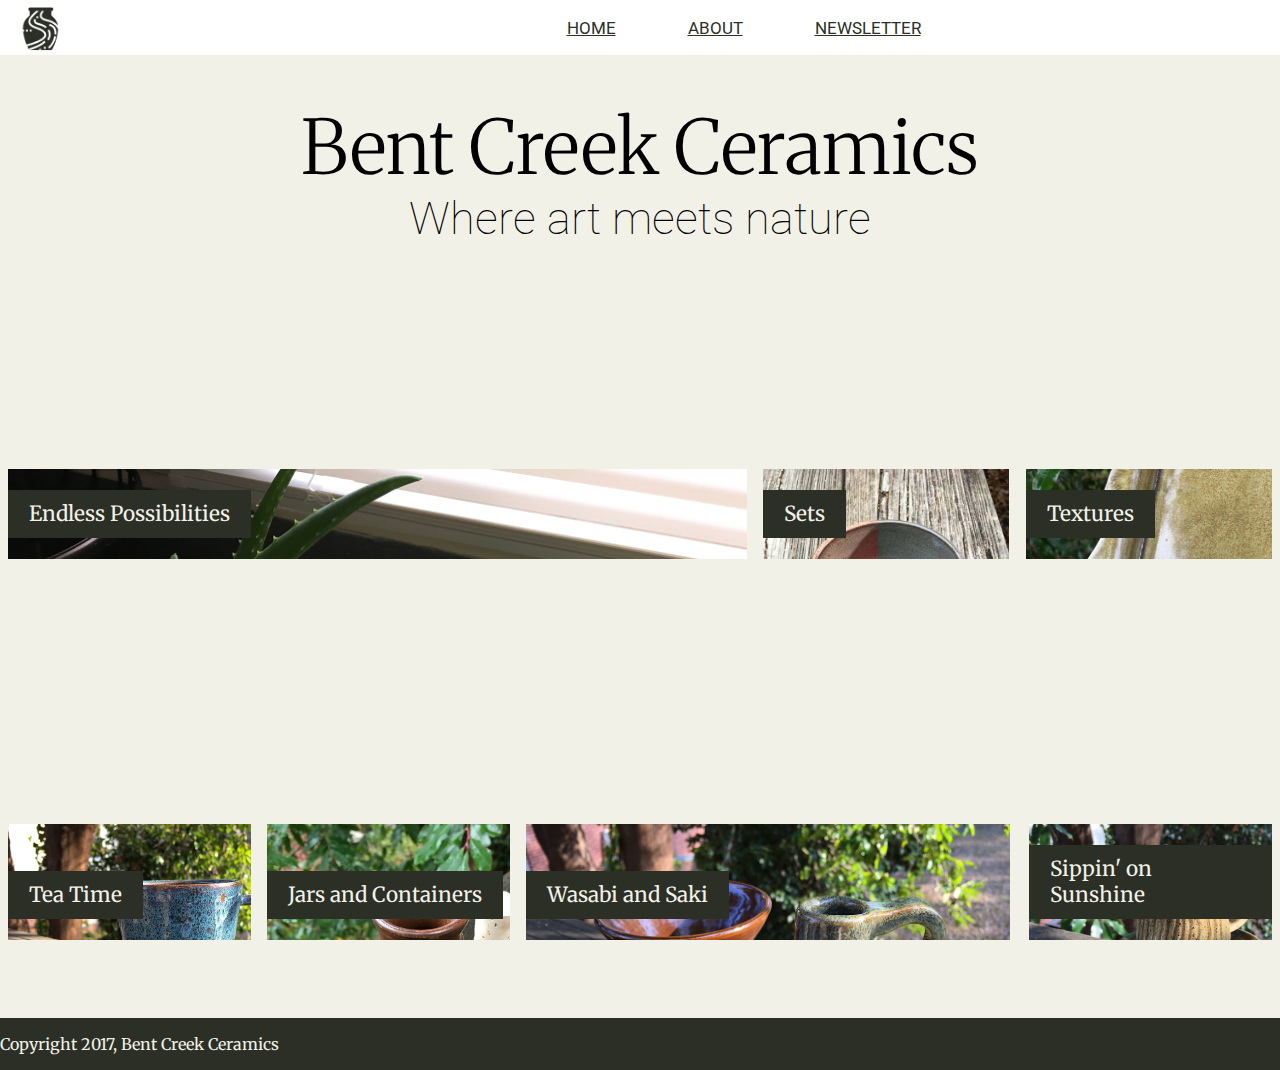
<file: index.html>
<!DOCTYPE html>

<!--SOURCE CODE FOR INDEX PAGE-->

<html>

<head>
	<title>Bent Creek Ceramics</title>
	<link href="https://fonts.googleapis.com/css?family=Merriweather:300,300i,400,400i,700|Roboto:300,300i,400,400i" rel="stylesheet">
	<link href="styles.css" rel="stylesheet">
</head>

<body>

	<header>
		<ul class="fixedheader" id="fixedheader">
		  <li class="linklist"> </li>
			<li class="linklist" id="selected_link"><a href="index.html" id="links"> HOME </a></li>
		  <li class="linklist"><a href="./about/index.html" id="links"> ABOUT </a></li>
		  <li class="linklist"><a href="./newsletter/index.html" id="links"> NEWSLETTER </a></li>	 
			<li class="linklist"> </li>
		</ul>
	</header>

	<div class="bentcreeklogo">
	  <a><img src="./images/bent-creek-logo.png" class="bentcreeklogo"></a>
	</div>

	<div class="textlogo">
	  <h1>Bent Creek Ceramics</h1>
	  <h2>Where art meets nature</h2>
	</div>

	<article class="tilepanel">	
		<div class="image_container1">
		  <div class="tile" id="tile1">
				 <p>Endless Possibilities</p> 
			</div>
		  <div class="tile" id="tile2"> 
				<p>Sets</p> 
			</div>
		  <div class="tile" id="tile3">
				<p>Textures</p> 
			</div>
		</div>
		
		<div class="image_container2">
			<div class="tile" id="tile4">
				<p>Tea Time</p> 
			</div>
			<div class="tile" id="tile5"> 
				<p>Jars and Containers</p> 
			</div>
		  <div class="tile" id="tile6"> 
				<p>Wasabi and Saki</p>
			</div>
		  <div class="tile" id="tile7">
				<p>Sippin' on Sunshine</p> 
			</div>
		</div>
	</article>

	<footer>
	  <p>Copyright 2017, Bent Creek Ceramics</p>
	</footer>

</body>
</html>
</file>
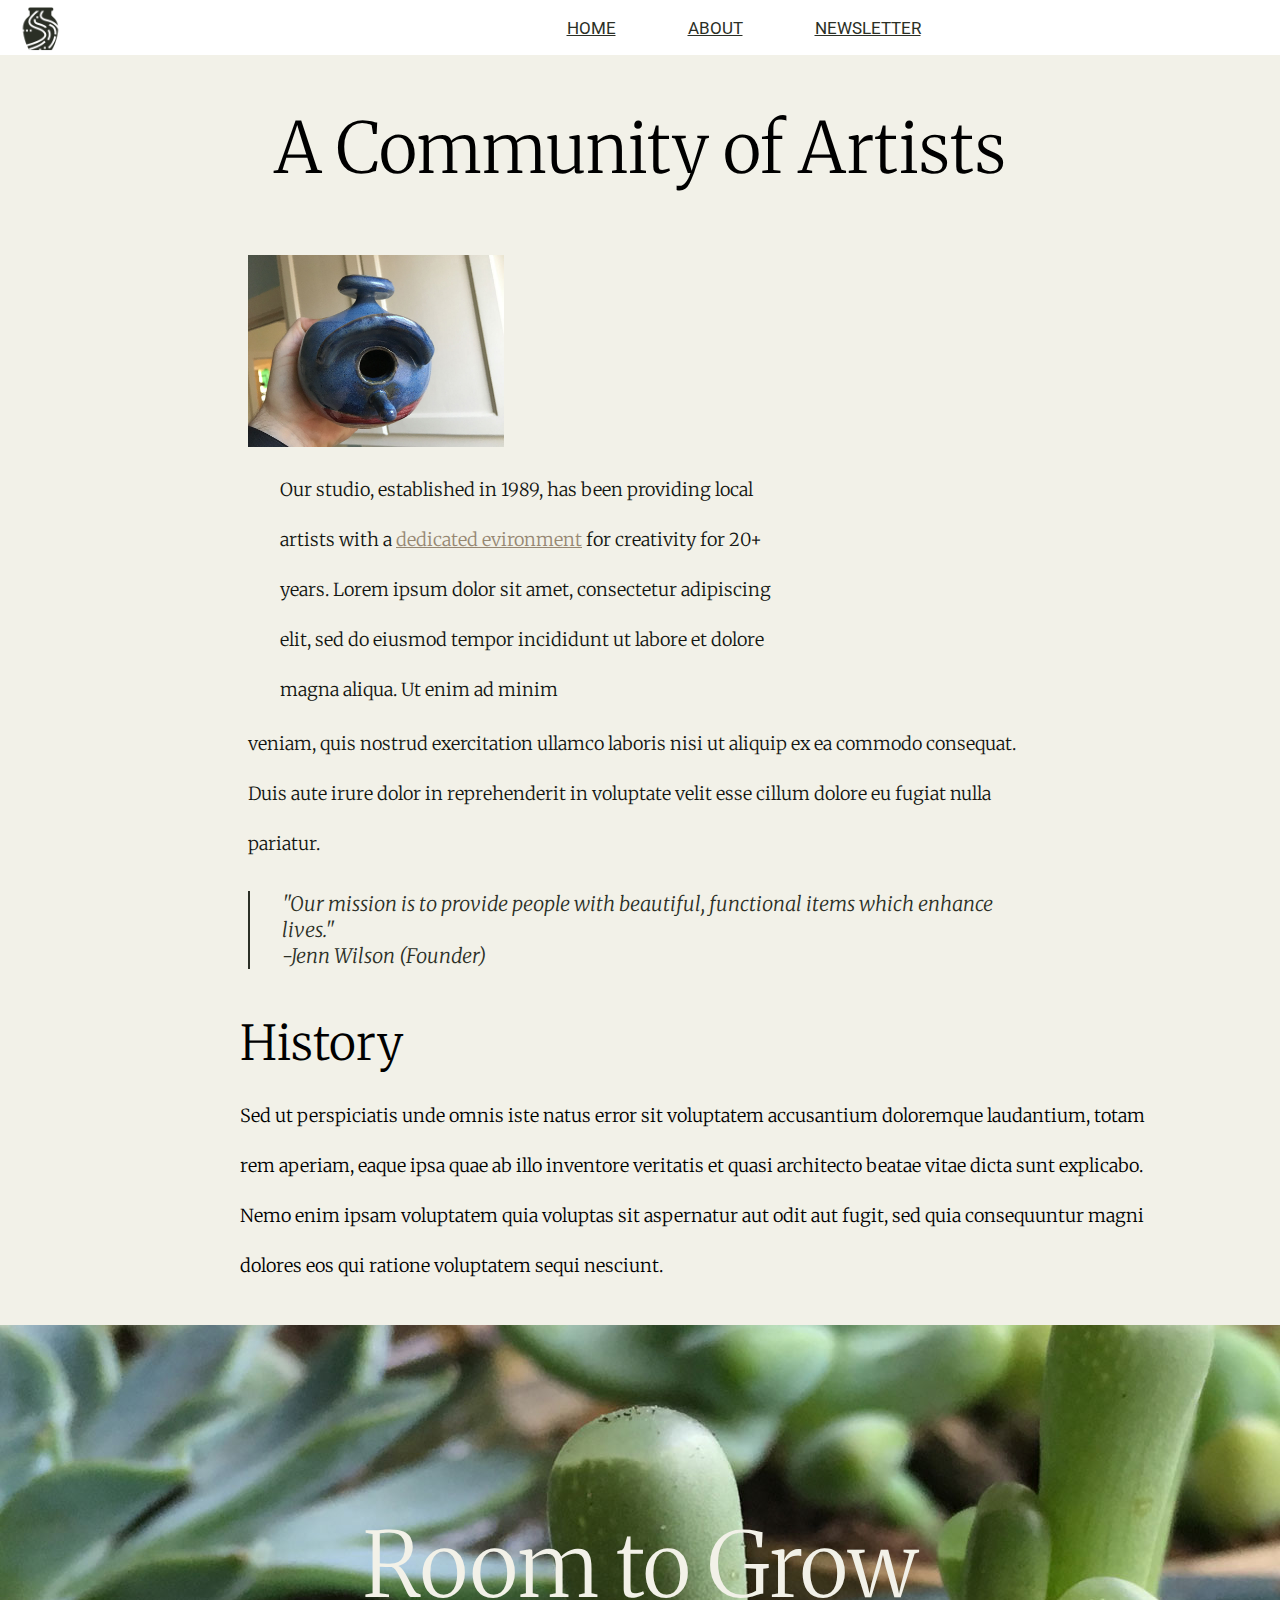
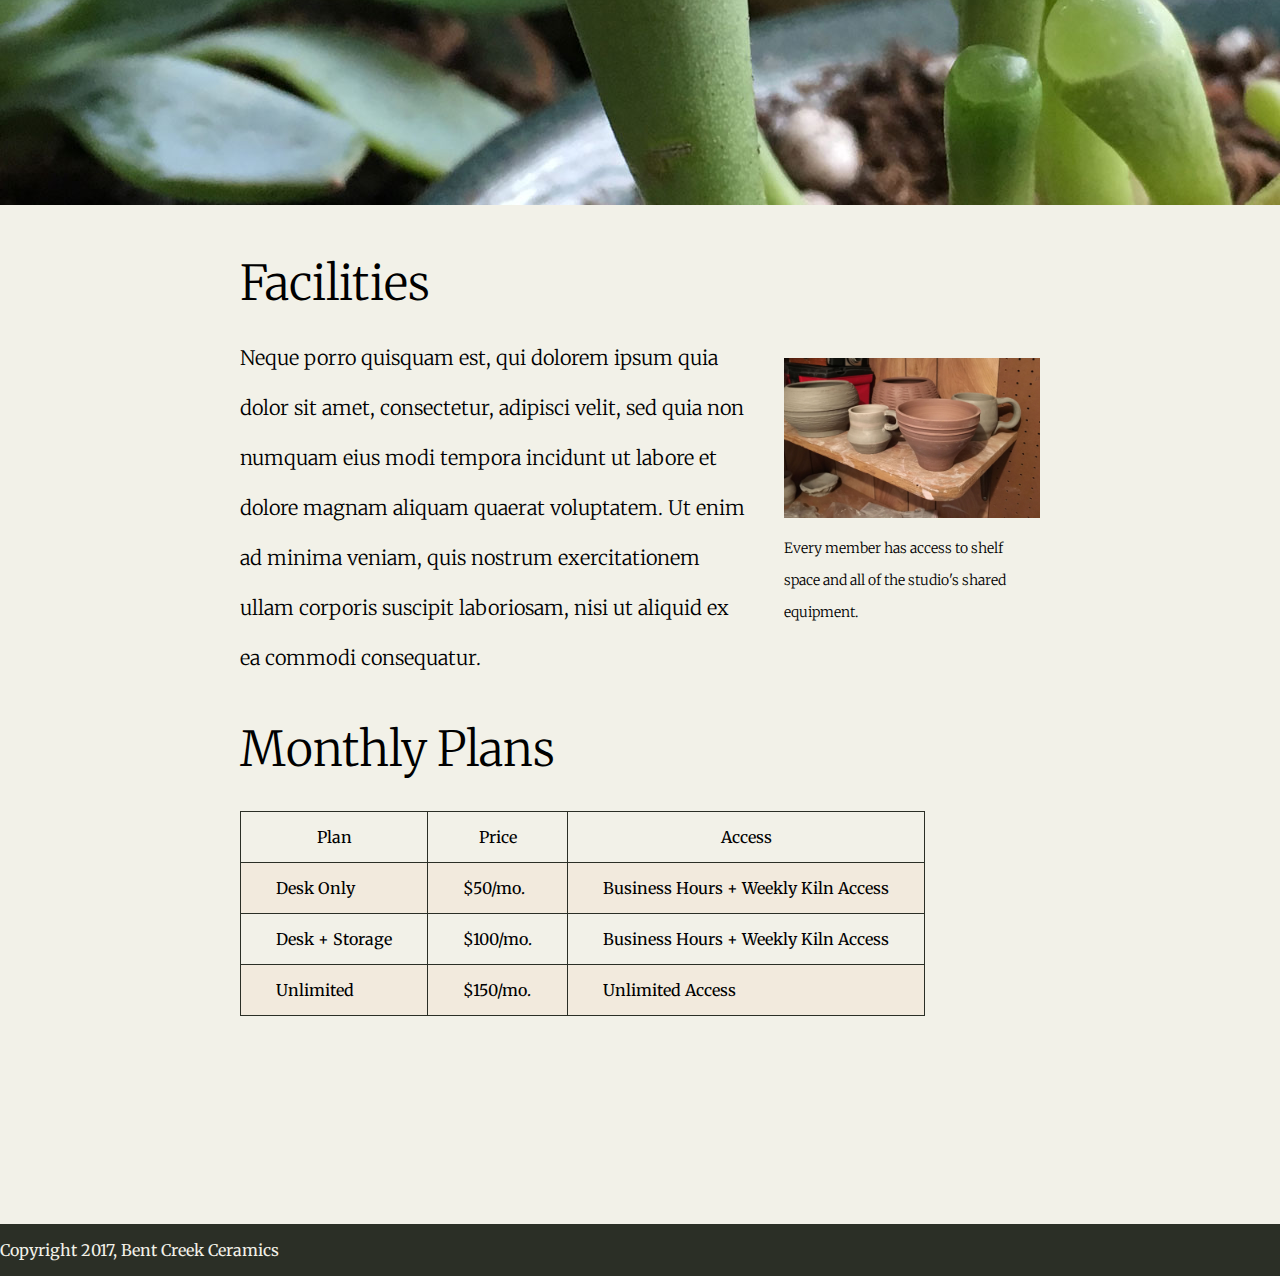
<file: about/index.html>
<html>

<head>
	<title>Bent Creek Ceramics - About</title>
	<link href="https://fonts.googleapis.com/css?family=Merriweather:300,300i,400,400i,700|Roboto:300,300i,400,400i" rel="stylesheet">
	<link href="styles-about.css" rel="stylesheet">
</head>

<body>

	<header>
		<ul class="fixedheader" id="fixedheader">
			<li class="linklist"><a href="../index.html" id="links"> HOME </a></li>
		  <li class="linklist" id="selected_link"><a href="./index.html" id="links"> ABOUT </a></li>
		  <li class="linklist"><a href="../newsletter/index.html" id="links"> NEWSLETTER </a></li>	 
		</ul>
	</header>

	<div class="bentcreeklogo">
	  <a><img src="../images/bent-creek-logo.png" class="bentcreeklogo"></a>
	</div>

	<h1 class="about_logoarea"> A Community of Artists </h1>

	<article class="about_text">
		<img src="../images/birdhouse.jpg" alt="birdhouse" class="birdhouse"> </p>
		<p class="description_one"> Our studio, established in 1989, has been providing local artists with
			a <a href="#fac_lander" class="inline_link">dedicated evironment</a> for creativity for 20+ years. Lorem ipsum dolor 
			sit amet, consectetur adipiscing elit, sed do eiusmod tempor incididunt ut 
			labore et dolore magna aliqua. Ut enim ad minim 
		</p>
		<p class=description_two>
			veniam, quis nostrud exercitation ullamco laboris nisi ut aliquip ex ea commodo consequat. 
			Duis aute irure dolor in reprehenderit in voluptate velit esse cillum 
			dolore eu fugiat nulla pariatur.
		</p>
		
		<p class="blockquote"> "Our mission is to provide people with beautiful, 
			functional items which enhance lives." <br>
			-Jenn Wilson (Founder)
		</p>
	</article>	
	
	<div class="history_section">
		<h3 class="history_header"> History </h3>
		<p>	
			Sed ut perspiciatis unde omnis iste natus error sit voluptatem 
			accusantium doloremque laudantium, totam rem aperiam, eaque ipsa 
			quae ab illo inventore veritatis et quasi architecto beatae vitae 
			dicta sunt explicabo. Nemo enim ipsam voluptatem quia voluptas sit 
			aspernatur aut odit aut fugit, sed quia consequuntur magni dolores 
			eos qui ratione voluptatem sequi nesciunt.
		</p>
	</div>
	
	<div class="container-growth">
		<h3 id="growth-logo"> Room to Grow </h3>
	</div>
	
	<h3 class="facilities" id="fac_lander"> Facilities </h3>
	
	<div class="facilities_text">
		<p id="facilities_body">
			Neque porro quisquam est, qui dolorem ipsum quia dolor sit amet, 
			consectetur, adipisci velit, sed quia non numquam eius modi tempora 
			incidunt ut labore et dolore magnam aliquam quaerat voluptatem. Ut 
			enim ad minima veniam, quis nostrum exercitationem ullam corporis 
			suscipit laboriosam, nisi ut aliquid ex ea commodi consequatur.
		</p>
		<div id="sidepic_info">
			<img src="../images/background-1.jpg" id="pots_picture">
			<p>
				Every member has access to shelf space and 
				all of the studio's shared equipment.
			</p>
		</div>
	</div>

	<h3 class="monthly_plans"> Monthly Plans </h3>
		
	<table class="table">
		<tr class="table_header">
			<td>Plan</td>
			<td>Price</td>
			<td>Access</td>
		</tr>
		<tr id="tablerow_1">
		  <td>Desk Only</td>
			<td>$50/mo.</td>
			<td>Business Hours + Weekly Kiln Access</td>
		</tr>
		<tr>
			<td>Desk + Storage</td>
			<td>$100/mo.</td>
			<td>Business Hours + Weekly Kiln Access</td>
		</tr>
		<tr id="tablerow_3">
			<td>Unlimited</td>
			<td>$150/mo.</td>
			<td>Unlimited Access</td>
		</tr>
	</table>
	
	<footer>
		<p> Copyright 2017, Bent Creek Ceramics </p>
	</footer>

</body>
</html>
</file>
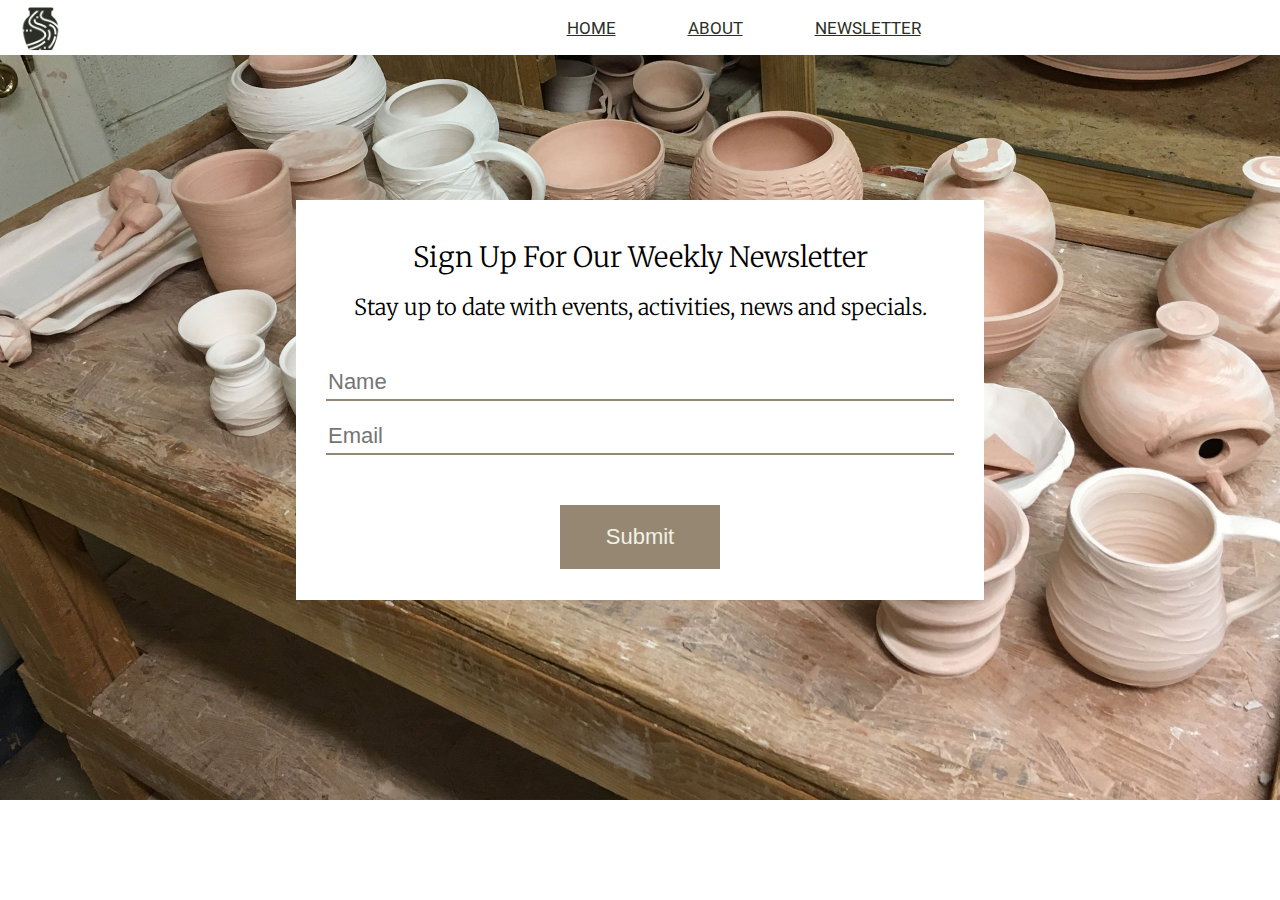
<file: newsletter/index.html>
<!DOCTYPE html>

<!--SOURCE CODE FOR INDEX PAGE-->

<html>

<head>
	<title>Bent Creek Ceramics - Newsletter</title>
	<link href="https://fonts.googleapis.com/css?family=Merriweather:300,300i,400,400i,700|Roboto:300,300i,400,400i" rel="stylesheet">
	<link href="styles-newsletter.css" rel="stylesheet">
</head>

<body>

	<header>
		<ul class="fixedheader" id="fixedheader">
		  <li class="linklist"> </li>
			<li class="linklist"><a href="../index.html" id="links"> HOME </a></li>
		  <li class="linklist"><a href="../about/index.html" id="links"> ABOUT </a></li>
		  <li class="linklist" id="selected_link"><a href="./index.html" id="links"> NEWSLETTER </a></li>	 
			<li class="linklist"> </li>
		</ul>
	</header>

	<div class="bentcreeklogo">
	  <a><img src="../images/bent-creek-logo.png" class="bentcreeklogo"></a>
	</div>

	<div id="page_centering">
		<div class="background-container">
			<div class="signup-container"> 
				<div class="form" id="banner"> Sign Up For Our Weekly Newsletter </div>
				<div class="form" id="uptodate"> Stay up to date with events, activities, news and specials. </div>
				<div><input type="text" placeholder="Name" class="form" id="nameInput"></div>
				<div><input type="email" placeholder="Email" class="form" id="emailInput"></div>
				<div><input type="submit" value="Submit" class="form" id="signupButton"></div>
			</div>
		</div>
	</div>

<script type="text/javascript">
  var nameInput = document.getElementById('nameInput');
  var emailInput = document.getElementById('emailInput');
  var signupButton = document.getElementById('signupButton');
  signupButton.addEventListener('click', function(e) {
    var nameVal = nameInput.value;
    var emailVal = emailInput.value;
    if (nameVal && emailVal) {
      alert('Thanks for signing up, ' + nameVal + '. Newsletters will be sent to ' + emailVal);
      nameInput.value = "";
      emailInput.value = "";
    } else {
      alert('We would love for you to sign up, please provide both your name and email address.');
    }
  });
</script>

</body>
</html>
</file>
<file: styles.css>
/* Apply fonts using these calls: 

font-family: 'Merriweather', serif;
font-family: 'Roboto', sans-serif;

*/

/* Color selections for project:

Background: #F2F1E8;
Text: #131511;
Inline Link: #968772;
Inline Link (Hover): #967343;
Navigation Background: #FFFFFF;
Navigation Text: #2B2F26
Navigation Text (Hover): #CD5D67
Navigation Text (Active) #968772
Button Background: #968772
Button Background (Hover): #967343
Button Text: #F2F1E8
Button Text (Hover): #FFFFFF
Input Border Bottom: #968772
Input Border Bottom (Focus): #967343

*/

/* NAVIGATION SECTION BELOW: */

body {
	background-color: #F2F1E8;
	font-family: "Merriweather" , serif;
	margin: 0rem 0rem 0rem 0rem;

}

header {
	display: flex;
	position: fixed;
	top: -17px;
	color: #2B2F26;
	font-family: Roboto , serif;
	font-size: 1.2em;
	z-index: 1
}

.fixedheader {
	display: flex;
  flex-direction: row;
  background-color: #FFFFFF;
  justify-content: center;
	align-items: center;
  height: 55px;
  width: 1573px;
	list-style: none;
	color: #2B2F26;
	font-size: 17px;
	
}
.linklist {
	margin: 2px 0px 2px 0px;
}

#links {
	color: #2B2F26;
  padding: 0px 36px 0px 36px;
	position: relative;
	right: 83px;
	font-size: 1.01em;
}

#selected_link > a:visited {
  color: #968772;
}

#links:hover {
	color: #CD5D67;
}

#links:active {
	color: #968772;
}

.bentcreeklogo {
	max-width: 45px;
  max-height: 45px;
  position: fixed;
  top: 6px;
  left: 18px;
	z-index: 1;
}






/* logo section Below */

.textlogo {
	font-family: Merriweather;
}

.textlogo > h1 {
	display: flex;
  flex-direction: row;
  height: 9rem;
  justify-content: center;
  align-items: flex-end;
  font-size: 75px;
  font-weight: 300;
}

.textlogo h2 {
	display: flex;
  flex-direction: row;
  height: 0rem;
  justify-content: center;
  align-items: flex-end;
  font-family: Roboto;
	font-size: 45px;
  font-weight: lighter;
}

/* Image section below: */ 

.tilepanel {
	font-size: 1.3em;
	margin: 0px;
}

.image_container1 {
	display: flex;
  flex-direction: row;
	flex-wrap: wrap;
	justify-content: flex-start;
  align-items: stretch;
	align-content: space-around;
	background-color: #F2F1E8;
	color: #F2F1E8;
	height: 29rem;
}

.image_container2 {
	display: flex;
  flex-direction: row;
	flex-wrap: wrap;
	justify-content: flex-start;
  align-items: stretch;         
	align-content: space-around;
	background-color: #F2F1E8;
	color: #F2F1E8;
	height: 17rem;
}

.tile {
	display: flex;
	align-items: flex-end;
}

.tile > p {
	border: 1px solid transparent;
  background-color: #2B2F26;
  padding: 10px 20px 10px 20px;
}

#tile1 {
	background: url(./images/product-1.jpg);
  background-size: 100%;
  background-repeat: no-repeat;
  margin: 8px;
  flex: 3;
}

#tile2 {
	background: url(./images/product-2.jpg);
  background-size: 100%;
  background-repeat: no-repeat;
  margin: 8px;
  flex: 1;
}

#tile3 {
	background: url(./images/product-3.jpg);
  background-size: cover;
  background-repeat: no-repeat;
  margin: 8px;
  flex: 1;
}

#tile4 {
  background: url(./images/product-4.jpg);
  background-size: 137%;
  background-repeat: no-repeat;
  margin: 8px;
  flex: 1;
}

#tile5 {
  background: url(./images/product-5.jpg);
  background-size: 137%;
  background-repeat: no-repeat;
  margin: 8px;
  flex: 1;
}

#tile6 {
  background: url(./images/product-6.jpg);
  background-size: 99.5%;
  background-repeat: no-repeat;
  margin: 8px;
  flex: 2;
}

#tile7 {
  background: url(./images/product-7.jpg);
  background-size: 137%;
  background-repeat: no-repeat;
  margin: 8px;
  flex: 1;
}

/* Footer stuff below: */

footer {
	display: flex;
	background-color: #2B2F26;
	color: #F2F1E8;
	margin: 0px;
  width: 100%;
}
</file>
<file: about/styles-about.css>
/* Apply fonts using these calls: 

font-family: 'Merriweather', serif;
font-family: 'Roboto', sans-serif;

*/

/* Color selections for project:

Background: #F2F1E8;
Text: #131511;
Inline Link: #968772;
Inline Link (Hover): #967343;
Navigation Background: #FFFFFF;
Navigation Text: #2B2F26
Navigation Text (Hover): #CD5D67
Navigation Text (Active) #968772
Button Background: #968772
Button Background (Hover): #967343
Button Text: #F2F1E8
Button Text (Hover): #FFFFFF
Input Border Bottom: #968772
Input Border Bottom (Focus): #967343

./

/* NAVIGATION SECTION AND HEADER BELOW: */

body {
	background-color: #F2F1E8;
	font-family: "Merriweather" , serif;
	margin: 0rem 0rem 0rem 0rem;

}

header {
	display: flex;
	position: fixed;
	top: -17px;
	color: #2B2F26;
	font-family: Roboto , serif;
	font-size: 1.2em;
	z-index: 1
}

.fixedheader {
	display: flex;
  flex-direction: row;
  background-color: #FFFFFF;
  justify-content: center;
	align-items: center;
  height: 55px;
  width: 1573px;
	list-style: none;
	color: #2B2F26;
	font-size: 17px;
	
}
.linklist {
	margin: 2px 0px 2px 0px;
}

#links {
	color: #2B2F26;
  padding: 0px 36px 0px 36px;
	position: relative;
	right: 83px;
	font-size: 1.01em;
}

#selected_link > a:visited {
  color: #968772;
}

#links:hover {
	color: #CD5D67;
}

#links:active {
	color: #968772;
}

.bentcreeklogo {
	max-width: 45px;
  max-height: 45px;
  position: fixed;
  top: 6px;
  left: 18px;
	z-index: 1;
}

.about_logoarea {
	display: flex;
  flex-direction: row;
  height: 12rem;
  justify-content: center;
  align-items: flex-end;
  font-size: 70px;
  font-weight: lighter;
}

/* --- Text Section below: --- */

article {
	color: #131511;
}


.about_text {
	display: flex;
	flex-direction: row;
	margin: 8px;
	padding: 0rem 15rem;
	flex-wrap: wrap;
}

.inline_link {
	color: #968772
}

.inline_link:hover {
	color: #967343;
}


.birdhouse {
	height: 12rem;
	width: 16rem;
	float: left;
	padding-top: 1rem;
}

.description_one {
	width: 66%;
  line-height: 50px;
  font-size: 18px;
  font-weight: 300;
  padding: 0rem 2rem 0rem 2rem;
}

.description_two {
	width: 100%;
  line-height: 50px;
  font-size: 18px;
  font-weight: 300;
  position: relative;
	bottom: 2rem;
}

.blockquote {
	border-left: 2px solid #2B2F26;
  padding-left: 2rem;
  line-height: 26px;
  position: relative;
  bottom: 3rem;
  color: #2B2F26;
  font-size: 20px;
  font-style: italic;
  font-weight: 300;
}

.history_section {
	display: flex;
	flex-direction: column;
	padding: 0rem 15rem;
	position: relative;
}

.history_header {
	font-size: 3em;
  position: relative;
  bottom: 5rem;
  font-weight: lighter;
}

.history_section > p {
	width: 57rem;  
	line-height: 50px;
  font-size: 18px;
  font-weight: 300;
	position: relative;
  bottom: 8rem;
}

.container-growth {
	display: flex;
  background: url(../images/background-3.jpg);
  justify-content: center;
	background-repeat: no-repeat;
  width: 100%;
  min-height: 30rem;
  background-position-x: -25rem;
  background-position-y: -20rem;
	position: relative;
	bottom: 7rem;
}

.container-growth > h3 {
	display: flex;
	justify-content: center;
	align-items: center;
	color: #F2F1E8;
	font-size: 90px;
	font-weight: 300;
}

.facilities {
	display: flex;
  flex-direction: row;
  padding: 0rem 15rem;
  font-size: 3em;
  font-weight: lighter;
  position: relative;
  bottom: 7rem;
}

.facilities_text {
	display: flex;
	flex-direction: row;
	padding: 0rem 15rem;
	min-height: 10rem;
	position: relative;
	bottom: 10rem;
}

#facilities_body {
	line-height: 50px;
  font-size: 20px;
  font-weight: 300;
  padding-right: 2rem;
}

#sidepic_info {
	position: relative;
  top: 45px;
  font-size: 14px;
  font-weight: lighter;
  line-height: 32px;
}

#pots_picture {
	height: 10rem;
	position: relative;
}

.monthly_plans {
	display: flex;
  flex-direction: row;
  padding: 0rem 15rem;
  font-size: 3em;
  font-weight: lighter;
  position: relative;
  bottom: 12rem;
}

.table {
	display: flex;
  flex-direction: row;
  padding: 0rem 15rem;
  position: relative;
  bottom: 13rem;
  border-collapse: collapse;
}

.table_header {
	text-align: center;
	border-collapse: collapse;
}

th, tr, td {
	border: 1px solid #2B2F26;
  border-collapse: collapse;
  padding: 15px 35px;
}

#tablerow_1 , #tablerow_3 {
	background-color: #F2EADD;
}

footer {
	display: flex;
	background-color: #2B2F26;
	color: #F2F1E8;
	margin: 0px;
  width: 100%;
}
</file>
<file: newsletter/styles-newsletter.css>
/* NAVIGATION SECTION BELOW: */

body {
	font-family: "Merriweather" , serif;
	margin: auto;
	min-height: 100vh;
	min-width: 100%;
}

header {
	display: flex;
	position: fixed;
	top: -17px;
	color: #2B2F26;
	font-family: Roboto , serif;
	font-size: 1.2em;
	z-index: 1;
}

.fixedheader {
	display: flex;
  flex-direction: row;
  background-color: #FFFFFF;
  justify-content: center;
	align-items: center;
  height: 55px;
  width: 1573px;
	list-style: none;
	color: #2B2F26;
	font-size: 17px;	
}

.linklist {
	margin: 2px 0px 2px 0px;
}

#links {
	color: #2B2F26;
  padding: 0px 36px 0px 36px;
	position: relative;
	right: 83px;
	font-size: 1.01em;
}

#selected_link > a:visited {
  color: #968772;
}

#links:hover {
	color: #CD5D67;
}

#links:active {
	color: #968772;
}

.bentcreeklogo {
	max-width: 45px;
  max-height: 45px;
  position: fixed;
  top: 6px;
  left: 18px;
	z-index: 1;
}

#page_centering {
	display: flex;
	justify-content: center;
	align-items: center;
}

.background-container {
  display: flex;
	flex-direction: column;
	background: url(../images/background-2.jpg);
  background-repeat: no-repeat;
	justify-content: center;
  width: 1440px;
  min-height: 50rem;
  background-position-x: 0rem;
  background-position-y: 0rem;
  background-size: cover;
	align-items: center;
	font-family: Merriweather;
	text-align: center;
}

.signup-container {
	display: flex;
	flex-direction: column;
	justify-content: flex-start;
	height: 25rem;
	width: 43rem;
	background-color: #FFFFFF;
	
}

.form {
	border: none;
	margin: 1px;
	font-size: 22px;
}

#banner {
	font-size: 28px;
  font-weight: lighter;
  line-height: 3rem;
  padding-top: 2rem;  
}

#uptodate {
	font-size: 22px;
  font-weight: lighter;
  line-height: 3rem;
}

#nameInput {
	height: 2rem;
  width: 39rem;
  text-align: left;
	color: #968772;
  border: none;
  border-bottom: 2px solid #968772;
  position: relative;
  top: 2rem;
}

#nameInput:hover {
	border-bottom: 2px solid #967343;
}

#emailInput {
	height: 2rem;
  width: 39rem;
  text-align: left;
	color: #968772;
  border: none;
  border-bottom: 2px solid #968772;
  position: relative;
  top: 3rem;
}

#emailInput:hover {
	border-bottom: 2px solid #967343;
}

input {
	outline: none;
}

#signupButton {
	height: 4rem;
	width: 10rem;
	position: relative; 
	top: 6rem;
	border: 1px solid #968772;
	background-color: #968772;
	color: #F2F1E8;
}

#signupButton:hover {
	background-color: #967343;
}
</file>
